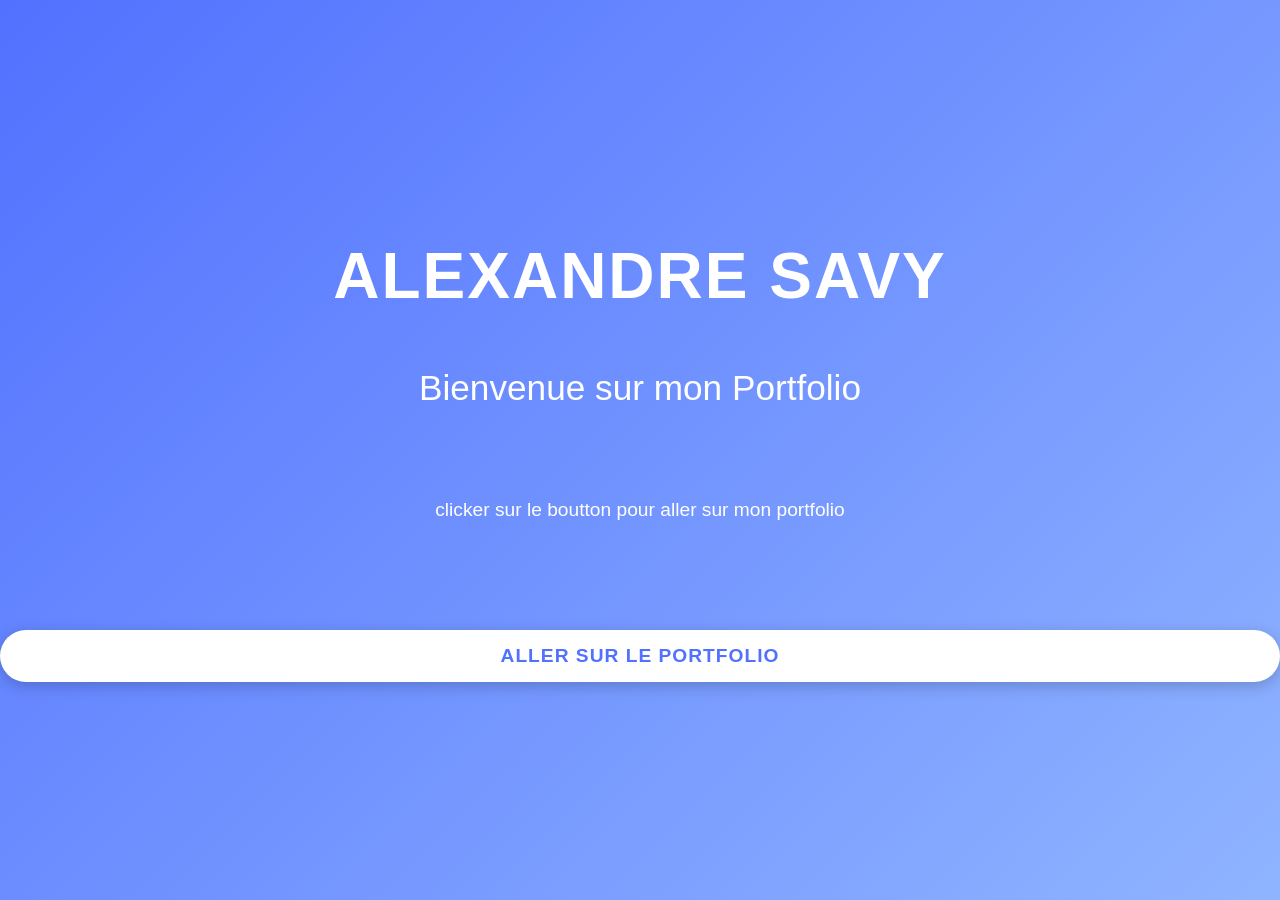
<file: index.html>
<!DOCTYPE html>
<html lang="fr">
<head>
    <meta charset="UTF-8">
    <title>Accueille portfolio</title>
    <link rel="stylesheet" type="text/css" href="./css/style.css">
</head>
<body>

    <h1 id="nomPrenomh1" class="postionAbsolueAcueille">Alexandre SAvy</h1>
<h1 id="TitrePageAcueille" class="postionAbsolueAcueille">Bienvenue sur mon Portfolio</h1>

<h4 id="h4texteAcueille" class="postionAbsolueAcueille">clicker sur le boutton pour aller sur mon portfolio</h4>

<button id="bouttonredirection" class="postionAbsolueAcueille">aller sur le portfolio</button>



<script src="./js/index.js" defer></script>

</body>
</html>
</file>
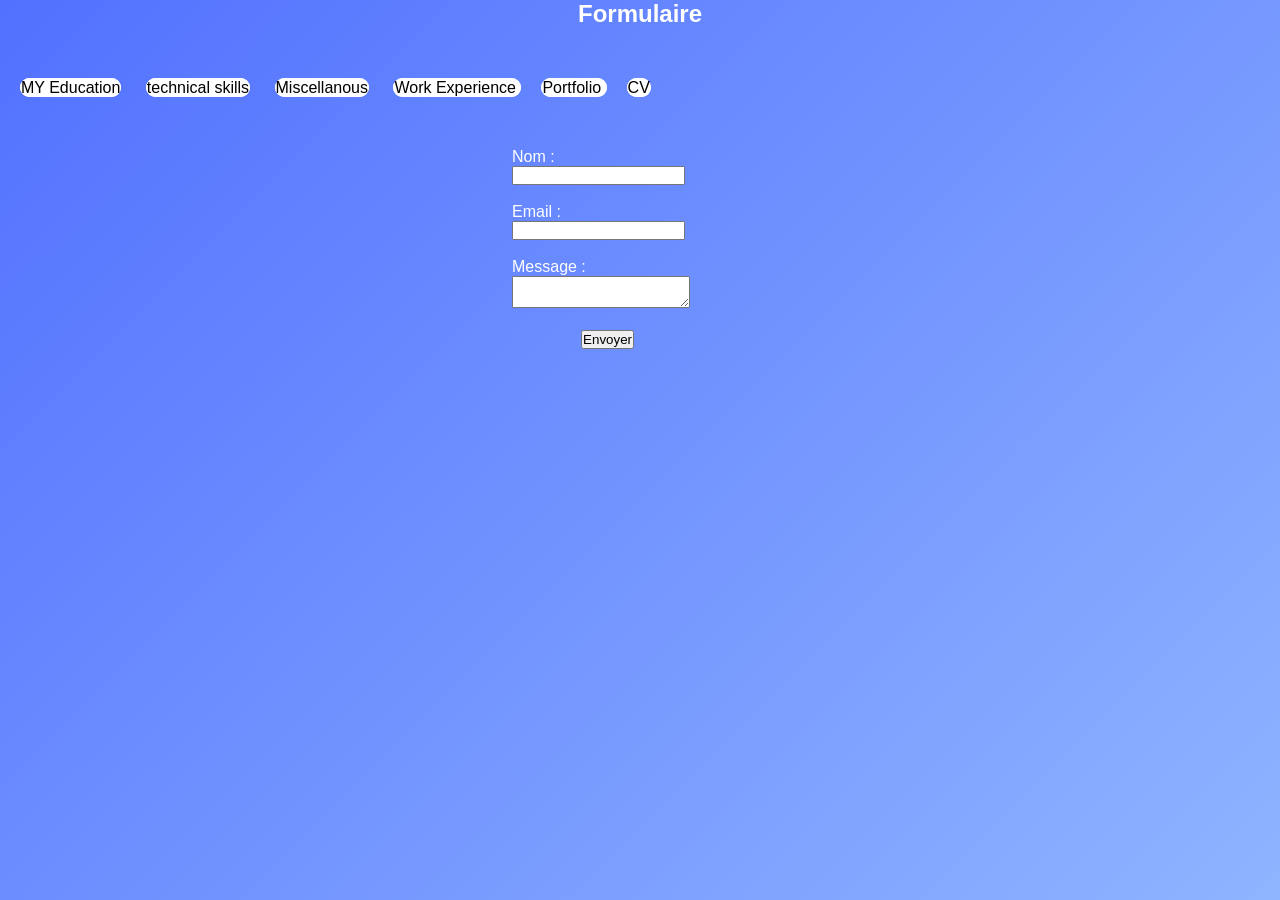
<file: html/contactPage.html>
<!DOCTYPE html>
<html lang="fr">
<head>
    <meta charset="UTF-8">
    <title>Formulaire de contact</title>
    <link rel="stylesheet" type="text/css" href="../css/styleContact.css">
</head>
<body>

<h2>Formulaire </h2>
<nav>
    <p ><a href="mainPage.html#divEducation" id="education">MY Education</a></p>
        <p><a href="mainPage.html#divTechSkills" id="skills" >technical skills</a></p>
        <p><a href="mainPage.html#Miscellanous2" id="Miscellanous">Miscellanous</a></p>
        <p><a href="mainPage.html#Experience2" id="Experience">Work Experience</a> </p>
        <p><a href="portfolio.html" id="Portfolio">Portfolio</a> </p>
        <p><a href="../doc/CV.pdf" target="_blank" id="CV">CV</a> </p>
</nav>

<form id="contactForm">
    <label>Nom :</label><br>
    <input type="text" id="nom" required><br><br>

    <label>Email :</label><br>
    <input type="email" id="email" required><br><br>

    <label>Message :</label><br>
    <textarea id="message" required></textarea><br><br>

    <button type="button" onclick="sendMail()">Envoyer</button>
</form>

<script>
function sendMail() {
    const nom = document.getElementById("nom").value;
    const email = document.getElementById("email").value;
    const message = document.getElementById("message").value;

    const mailto = `mailto:Alexandre.savy@etu.univsmb.fr?subject=Message de ${nom}&body=Email : ${email}%0D%0A%0D%0A${encodeURIComponent(message)}`;
    
    window.location.href = mailto;
}
</script>

</body>
</html>
</file>
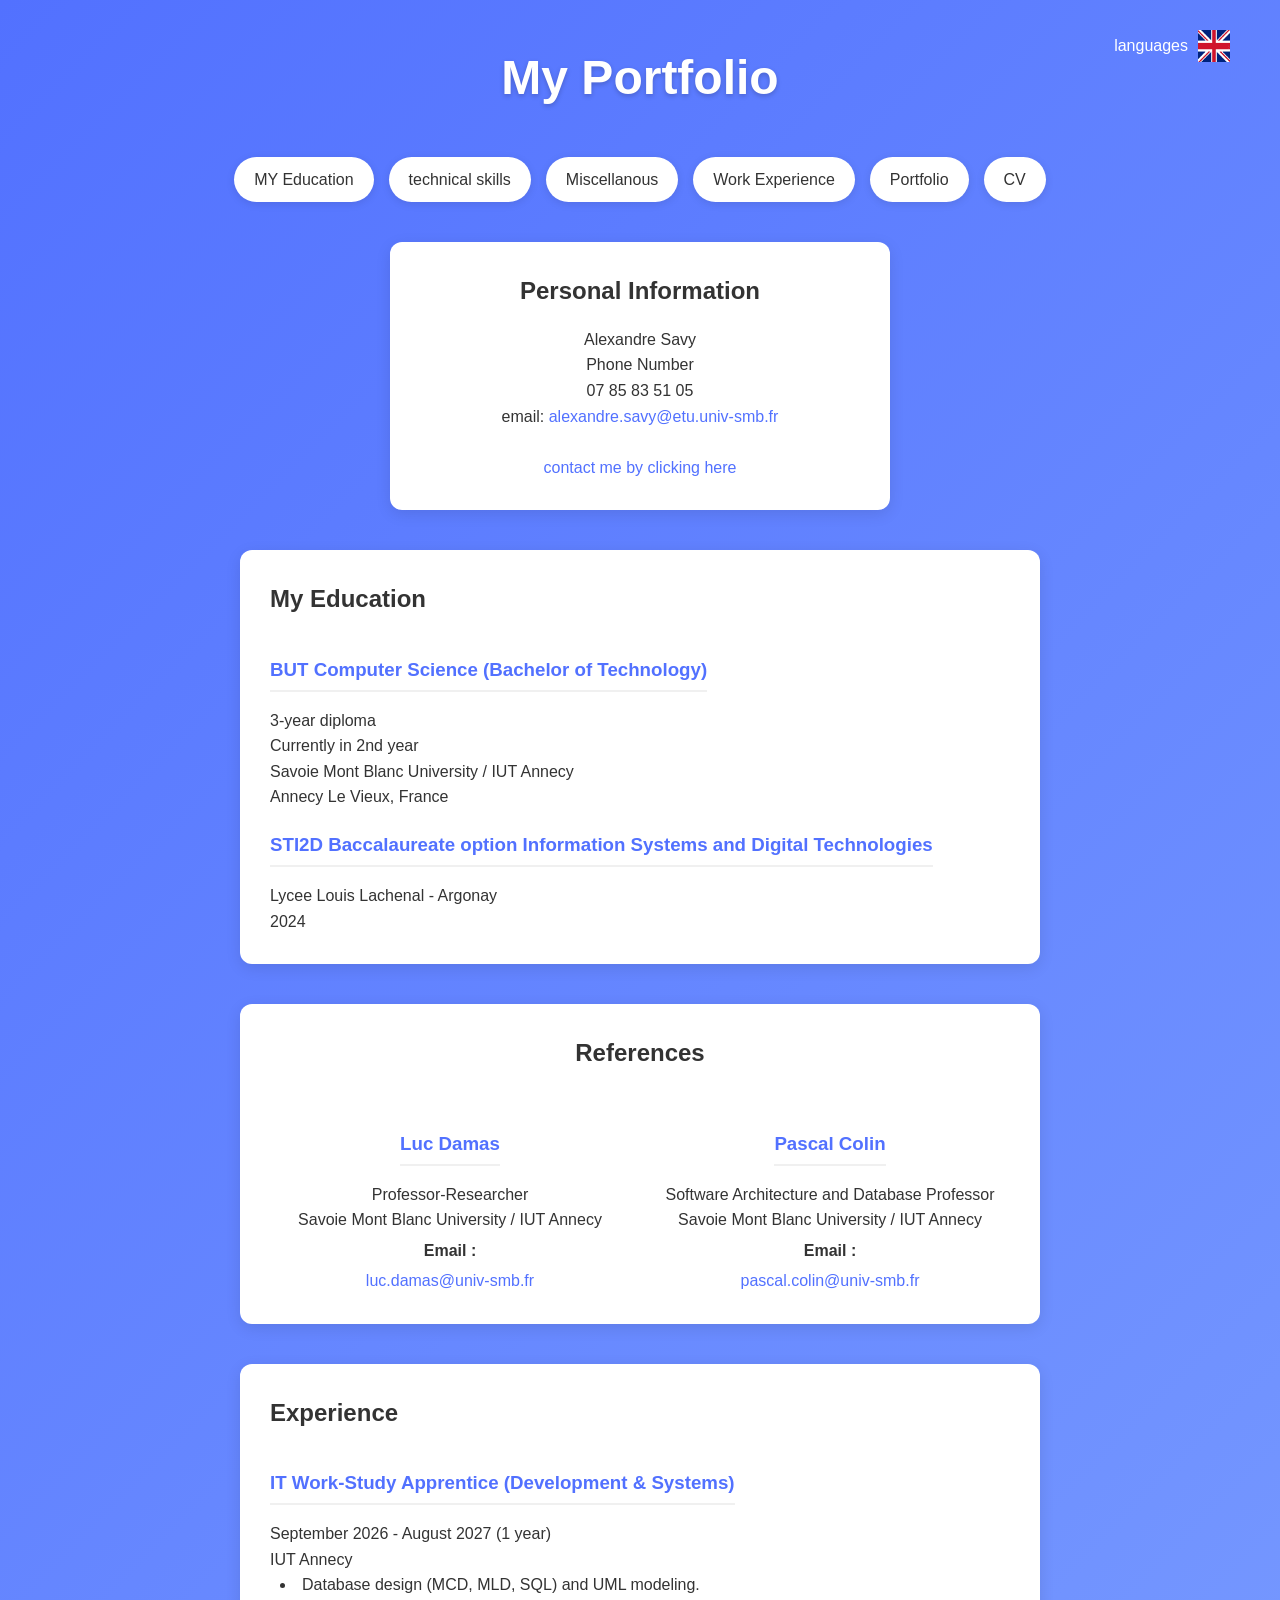
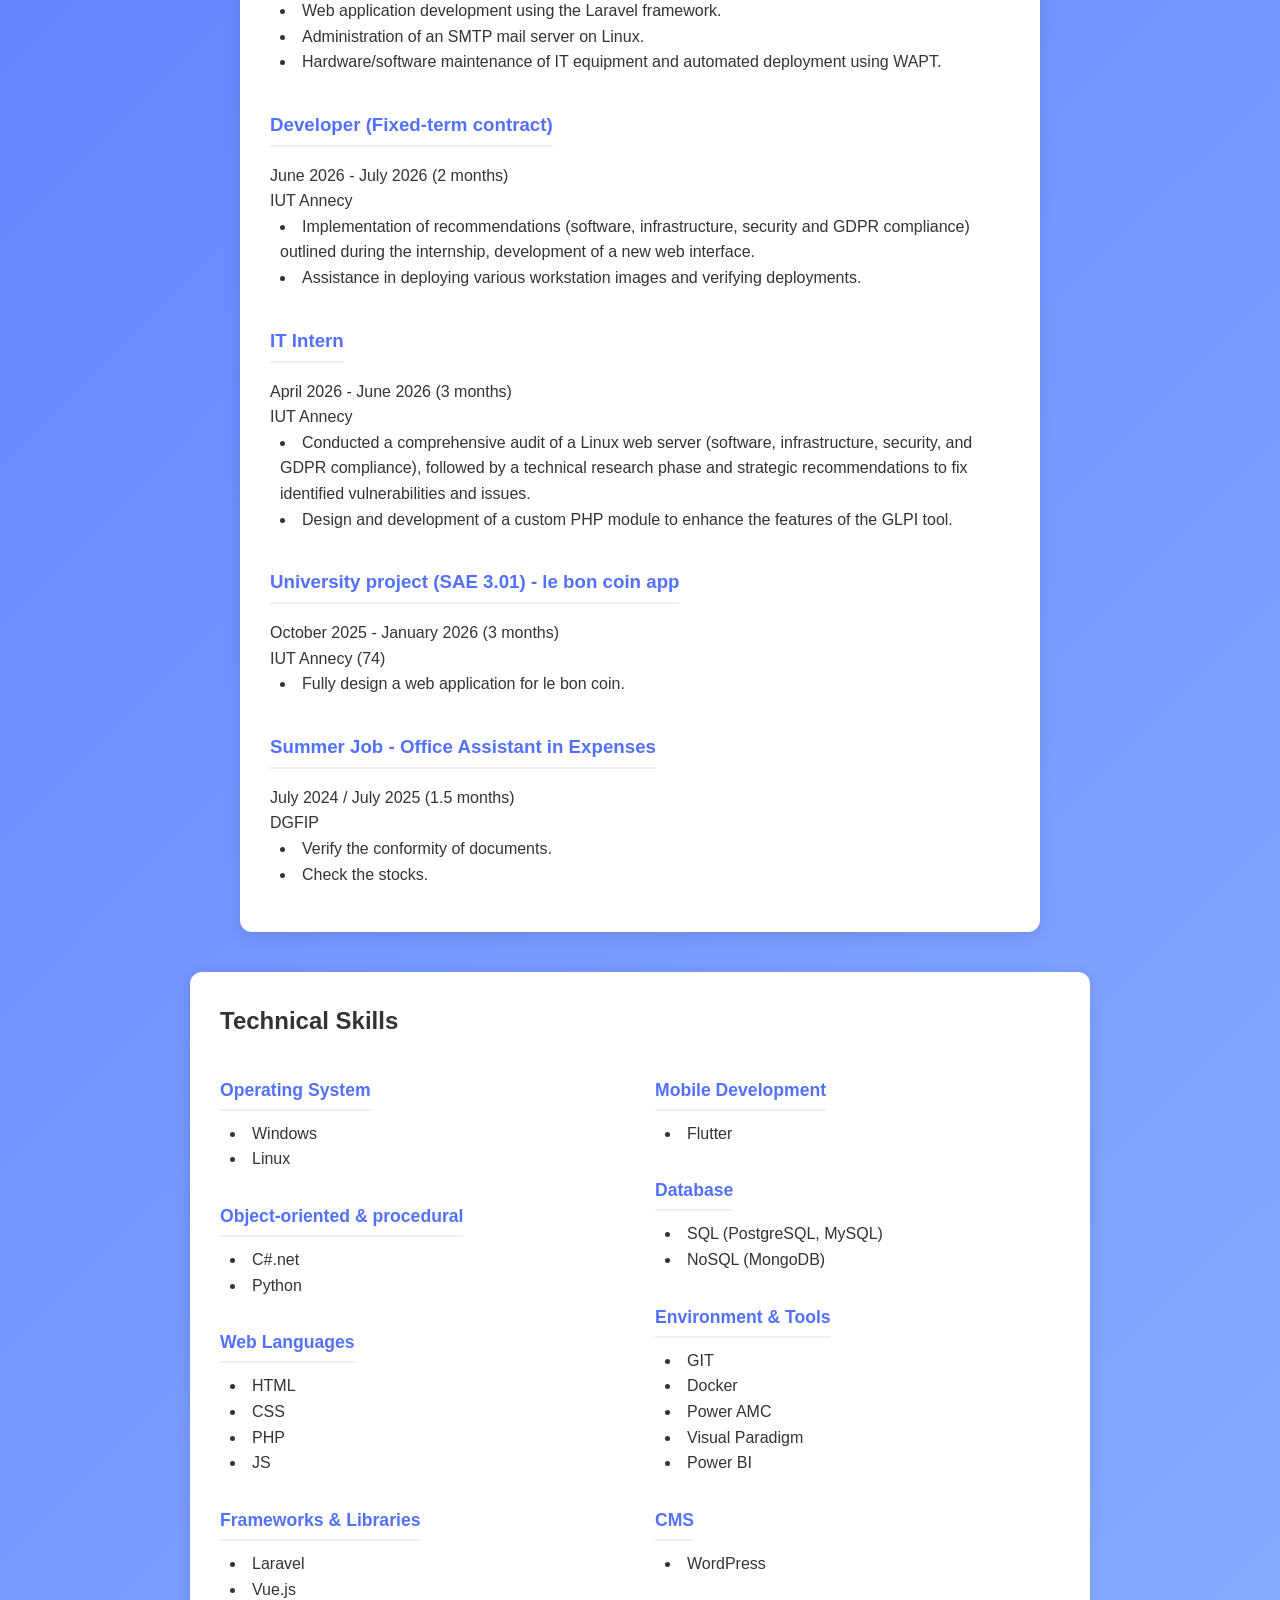
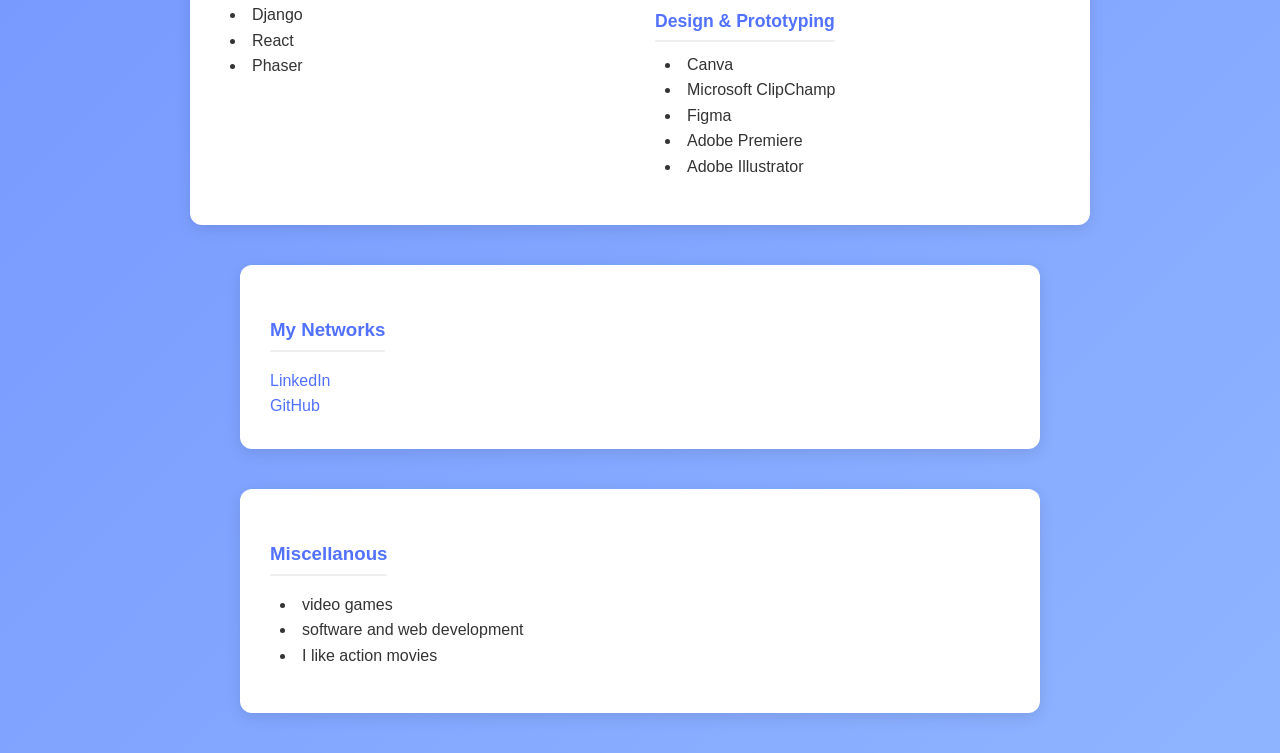
<file: html/mainPage.html>
<!DOCTYPE html>
<html lang="en">
<head>
    <meta charset="UTF-8">
    <meta name="viewport" content="width=device-width, initial-scale=1.0">
    <title>Portfolio</title>
    <link rel="stylesheet" type="text/css" href="../css/style.css">
    <link rel="icon"  href="">
</head>

<body>
    <header>
        <h1 id="h1Titre">My Portfolio</h1>
    </header>
    
    <nav>
        <p><a href="#divEducation" id="education">MY Education</a></p>
        <p><a href="#divTechSkills" id="skills">technical skills</a></p>
        <p><a href="#Miscellanous2" id="Miscellanous">Miscellanous</a></p>
        <p><a href="#Experience2" id="Experience">Work Experience</a> </p>
        <p><a href="portfolio.html" id="Portfolio">Portfolio</a> </p>
        <p><a href="../doc/CV.pdf" target="_blank" id="PortfolioCV">CV</a> </p>
    </nav>

    <div id="divLangue">
        <p id="texteLangue">languages</p>
        <img id="imgLangue" src="../img/drpEN.png" alt="">
    </div>

    <section id="sectionInfoPerso">
        <h2 id="TitreInfoPerso">Personal Information</h2>
        <article>
            <div>
                <p>Alexandre Savy</p>
                <p id="numtel" class="alignement">Phone Number</p>
                <p class="alignement">07 85 83 51 05</p>
                <p>email: <a href="mailto:alexandre.savy@etu.univ-smb.fr" class="animationLien">alexandre.savy@etu.univ-smb.fr </a></p>
                <br>
                <a class="animationLien" href="../html/contactPage.html">contact me by clicking here </a>
            </div>
        </article>
    </section>

    <div class="toutLesBaliseDansPageCV" id="divEducation">
        <h2 id="education2">My Education</h2>

        <h3 id="ecoleTitre1">BUT Computer Science (Bachelor of Technology)</h3>
        <p id="ecoleInfo1">3-year diploma</p>
        <p id="ecoleInfo2">Currently in 2nd year</p>
        <p id="ecoleInfo3">Savoie Mont Blanc University / IUT Annecy </p>
        <p id="ecoleInfo4">Annecy Le Vieux, France</p>

        <h3 id="ecoleTitre2">STI2D Baccalaureate option Information Systems and Digital Technologies</h3>
        <p id="ecoleInfo5">Lycee Louis Lachenal - Argonay</p>
        <p id="ecoleInfo6">2024</p>
    </div>

    <section class="sectionReference toutLesBaliseDansPageCV" id="idsectionReference">
        <h2 id="refTitre">References</h2>
    
        <div>
            <h3 id="refNom1">Luc Damas</h3>
            <p id="refPoste1">Professor-Researcher</p>
            <p id="refLieu1">Savoie Mont Blanc University / IUT Annecy</p>
            <p class="alignementEmail"><strong>Email : </strong></p>
            <p class="alignementEmail">
                <a id="refEmail1" href="mailto:luc.damas@univ-smb.fr" class="animationLien">luc.damas@univ-smb.fr</a>
            </p>
        </div>
    
        <div>
            <h3 id="refNom2">Pascal Colin</h3>
            <p id="refPoste2">Software Architecture and Database Professor</p>
            <p id="refLieu2">Savoie Mont Blanc University / IUT Annecy</p>
            <p class="alignementEmail"><strong>Email : </strong></p>
            <p class="alignementEmail">
                <a id="refEmail2" href="mailto:pascal.colin@univ-smb.fr" class="animationLien">pascal.colin@univ-smb.fr</a>
            </p>
        </div>
    </section>

    <div class="toutLesBaliseDansPageCV" id="divExperience">
        <h2 id="Experience2">Experience</h2>

        <!-- EXP 5 : Alternance IUT (La plus récente) -->
        <h3 id="textExperience5">IT Work-Study Apprentice (Development & Systems)</h3>
        <p id="textduree5">September 2026 - August 2027 (1 year)</p>
        <p id="textlieu5">IUT Annecy</p>
        <ul>
            <li id="textaction10">Database design (MCD, MLD, SQL) and UML modeling.</li>
            <li id="textaction11">Web application development using the Laravel framework.</li>
            <li id="textaction12">Administration of an SMTP mail server on Linux.</li>
            <li id="textaction13">Hardware/software maintenance of IT equipment and automated deployment using WAPT.</li>
        </ul>

        <!-- EXP 4 : CDD Développeur -->
        <h3 id="textExperience4">Developer (Fixed-term contract)</h3>
        <p id="textduree4">June 2026 - July 2026 (2 months)</p>
        <p id="textlieu4">IUT Annecy</p>
        <ul>
            <li id="textaction8">Implementation of recommendations (software, infrastructure, security and GDPR compliance) outlined during the internship, development of a new web interface.</li>
            <li id="textaction9">Assistance in deploying various workstation images and verifying deployments.</li>
        </ul>

        <!-- EXP 3 : Stage en informatique -->
        <h3 id="textExperience3">IT Intern</h3>
        <p id="textduree3">April 2026 - June 2026 (3 months)</p>
        <p id="textlieu3">IUT Annecy</p>
        <ul>
            <li id="textaction5">Conducted a comprehensive audit of a Linux web server (software, infrastructure, security, and GDPR compliance), followed by a technical research phase and strategic recommendations to fix identified vulnerabilities and issues.</li>
            <li id="textaction6">Design and development of a custom PHP module to enhance the features of the GLPI tool.</li>
        </ul>

        <!-- EXP 2 : Projet Universitaire -->
        <h3 id="textExperience2">University project (SAE 3.01) - le bon coin app</h3>
        <p id="textduree2">October 2025 - January 2026 (3 months)</p>
        <p id="textlieu2">IUT Annecy (74)</p>
        <ul>
            <li id="textaction4">Fully design a web application for le bon coin.</li>
        </ul>

        <!-- EXP 1 : Job d'été -->
        <h3 id="textExperience">Summer Job - Office Assistant in Expenses</h3>
        <p id="textduree">July 2024 / July 2025 (1.5 months)</p>
        <p id="textlieu">DGFIP</p>
        <ul>
            <li id="textaction1">Verify the conformity of documents.</li>
            <li id="textaction2">Check the stocks.</li>
        </ul>
    </div>

    <!-- SECTION COMPETENCES -->
    <div class="toutLesBaliseDansPageCV" id="divTechSkills">
        <h2 id="skills2">Technical Skills</h2>

        <div class="skills-grid">
            <div>
                <h3 id="systemTitre">Operating System</h3>
                <ul>
                    <li id="system1">Windows</li>
                    <li id="system2">Linux</li>
                </ul>

                <h3 id="oopTitre">Object-oriented & procedural</h3>
                <ul>
                    <li id="oop1">C#.net</li>
                    <li id="oop2">Python</li>
                </ul>

                <h3 id="webTitre">Web Languages</h3>
                <ul>
                    <li id="web1">HTML</li>
                    <li id="web2">CSS</li>
                    <li id="web3">PHP</li>
                    <li id="web4">JS</li>
                </ul>

                <h3 id="frameworkTitre">Frameworks & Libraries</h3>
                <ul>
                    <li>Laravel</li>
                    <li>Vue.js</li>
                    <li>Django</li>
                    <li>React</li>
                    <li>Phaser</li>
                </ul>
            </div>

            <div>
                <h3 id="mobileTitre">Mobile Development</h3>
                <ul>
                    <li>Flutter</li>
                </ul>

                <h3 id="databaseTitre">Database</h3>
                <ul>
                    <li id="database1">SQL (PostgreSQL, MySQL)</li>
                    <li>NoSQL (MongoDB)</li>
                </ul>

                <h3 id="envTitre">Environment & Tools</h3>
                <ul>
                    <li>GIT</li>
                    <li>Docker</li>
                    <li>Power AMC</li>
                    <li>Visual Paradigm</li>
                    <li>Power BI</li>
                </ul>

                <h3 id="cmsTitre">CMS</h3>
                <ul>
                    <li>WordPress</li>
                </ul>

                <h3 id="designTitre">Design & Prototyping</h3>
                <ul>
                    <li>Canva</li>
                    <li>Microsoft ClipChamp</li>
                    <li>Figma</li>
                    <li>Adobe Premiere</li>
                    <li>Adobe Illustrator</li>
                </ul>
            </div>
        </div>
    </div>

    <div class="toutLesBaliseDansPageCV" id="idMesReseaux">
        <h3 id="reseauxTitre">My Networks</h3>
        <p id="reseaux1"><a class="animationLien" href="https://www.linkedin.com/in/alexandre-savy-355a0b36a">LinkedIn</a> </p>
        <p> <a class="animationLien" href="https://github.com/alexandre-231">GitHub</a></p>
    </div>

    <div class="toutLesBaliseDansPageCV" id="idDivMiscellanous">
        <h3 id="Miscellanous2">Miscellanous</h3>
        <ul>
            <li id="passe1">video games</li>
            <li id="passe2">software and web development </li>
            <li id="passe3">I like action movies</li>
        </ul>
    </div>

    <script src="../js/main.js" defer></script>
</body>
</html>
</file>
<file: css/style.css>
/* --- RESET ET VARIABLES --- */
:root {
    --primary-color: #5271ff;
    --secondary-color: #8fb4ff;
    --bg-gradient: linear-gradient(135deg, var(--primary-color), var(--secondary-color));
    --text-color-dark: #333;
    --text-color-light: #666;
    --white: #ffffff;
    --shadow-soft: 0 4px 15px rgba(0, 0, 0, 0.1);
    --shadow-hover: 0 8px 25px rgba(0, 0, 0, 0.15);
    --border-radius: 12px;
    --transition-speed: 0.3s;
}

* {
    margin: 0;
    padding: 0;
    box-sizing: border-box; /* Important pour gérer les paddings et largeurs */
}

body {
    font-family: 'Segoe UI', Roboto, Helvetica, Arial, sans-serif;
    background: var(--bg-gradient);
    color: var(--white);
    min-height: 100vh;
    overflow-x: hidden;
    line-height: 1.6;
}

/* --- TYPOGRAPHIE GLOBALE --- */
h1, h2, h3, h4 {
    margin-bottom: 1rem;
    font-weight: 600;
}

/* On force la couleur noire pour les textes dans les conteneurs blancs */
.toutLesBaliseDansPageCV p, 
.toutLesBaliseDansPageCV h2, 
.toutLesBaliseDansPageCV h3, 
.toutLesBaliseDansPageCV ul, 
.toutLesBaliseDansPageCV li,
#sectionInfoPerso p,
#sectionInfoPerso h2,
#sectionInfoPerso article {
    color: var(--text-color-dark);
}

#h1Titre {
    text-align: center;
    margin: 40px 0;
    font-size: 3rem;
    text-shadow: 0 2px 5px rgba(0,0,0,0.2);
}

/* --- NAVIGATION --- */
nav {
    display: flex;
    justify-content: center;
    flex-wrap: wrap;
    gap: 15px;
    margin: 20px auto 40px auto;
    padding: 0 20px;
}

nav p {
    background-color: var(--white);
    border-radius: 25px; /* Boutons plus arrondis (pill shape) */
    transition: all var(--transition-speed) ease;
    box-shadow: 0 2px 8px rgba(0,0,0,0.1);
}

nav p a {
    display: block; /* Rend toute la zone cliquable */
    padding: 10px 20px;
    text-decoration: none;
    color: var(--text-color-dark);
    font-weight: 500;
    transition: color var(--transition-speed) ease;
}

nav p:hover {
    transform: translateY(-2px);
    box-shadow: 0 4px 12px rgba(0,0,0,0.2);
    background-color: #f8f9fa;
}

nav p:hover a {
    color: var(--primary-color);
}

/* --- GESTION DES LANGUES --- */
#divLangue {
    display: flex;
    align-items: center;
    justify-content: flex-end;
    gap: 10px;
    padding: 10px 30px;
    position: absolute;
    top: 20px;
    right: 20px;
}

#divLangue img {
    width: 32px;
    height: 32px;
    cursor: pointer;
    transition: transform 0.2s ease;
}

#divLangue img:hover {
    transform: scale(1.1);
}

/* --- CONTENEURS PRINCIPAUX (Les "Cartes") --- */
.toutLesBaliseDansPageCV, #sectionInfoPerso {
    background-color: var(--white);
    box-shadow: var(--shadow-soft);
    border-radius: var(--border-radius);
    padding: 30px;
    margin: 0 auto 40px auto; /* Centre le conteneur */
    max-width: 800px; /* Largeur maximale pour éviter que ce soit trop large sur grand écran */
    width: 90%; /* S'adapte sur les petits écrans */
    transition: transform var(--transition-speed) ease, box-shadow var(--transition-speed) ease;
}

.toutLesBaliseDansPageCV:hover, #sectionInfoPerso:hover {
    transform: translateY(-5px);
    box-shadow: var(--shadow-hover);
}

/* Ajustements spécifiques à l'intérieur des cartes */
#sectionInfoPerso {
    max-width: 500px;
    text-align: center;
}

#sectionInfoPerso article {
    margin: 0;
}

/* Alignement des sections complexes (Ref, Experience) */
#idsectionReference {
    display: flex;
    flex-wrap: wrap;
    justify-content: space-around; /* Sépare les deux références */
    gap: 20px;
}

#idsectionReference h2 {
    width: 100%; /* Le titre prend toute la largeur */
    text-align: center;
}

#idsectionReference div {
    flex: 1;
    min-width: 250px;
    margin: 0;
    text-align: center;
}

.alignementEmail {
    display: block; /* Retour à la ligne propre */
    margin-top: 5px;
}

/* Listes (Expériences, Misc) */
.toutLesBaliseDansPageCV ul {
    list-style-position: inside;
    margin-left: 10px;
    margin-bottom: 15px;
    color: var(--text-color-light);
}

.toutLesBaliseDansPageCV h3 {
    margin-top: 20px;
    color: var(--primary-color);
    border-bottom: 2px solid #f0f0f0;
    padding-bottom: 5px;
    display: inline-block;
}

/* --- LIENS --- */
.animationLien {
    text-decoration: none;
    color: var(--primary-color);
    font-weight: 500;
    position: relative;
}

.animationLien::after {
    content: '';
    position: absolute;
    width: 100%;
    transform: scaleX(0);
    height: 2px;
    bottom: 0;
    left: 0;
    background-color: var(--primary-color);
    transform-origin: bottom right;
    transition: transform 0.25s ease-out;
}

.animationLien:hover::after {
    transform: scaleX(1);
    transform-origin: bottom left;
}

.animationLien:hover {
    cursor: pointer;
}

/* --- PAGE D'ACCUEIL (index.html) --- */
.postionAbsolueAcueille {
    text-align: center;
    position: absolute;
    left: 50%;
    transform: translateX(-50%); /* Centre parfaitement horizontalement */
    width: 100%;
}

#nomPrenomh1 {
    top: 25%;
    font-size: 4rem;
    font-weight: 800;
    text-transform: uppercase;
    letter-spacing: 2px;
}

#TitrePageAcueille {
    top: 40%;
    font-size: 2.2rem;
    font-weight: 300;
}

#h4texteAcueille {
    top: 55%;
    font-size: 1.2rem;
    font-weight: 400;
    opacity: 0.9;
}

#bouttonredirection {
    top: 70%;
    left: 50%;
    transform: translateX(-50%);
    padding: 15px 40px;
    background: var(--white);
    color: var(--primary-color);
    font-size: 1.2rem;
    border: none;
    border-radius: 30px;
    font-weight: bold;
    cursor: pointer;
    transition: all 0.3s ease;
    box-shadow: 0 4px 15px rgba(0,0,0,0.2);
    text-transform: uppercase;
    letter-spacing: 1px;
}

#bouttonredirection:hover {
    background: #f0f4ff;
    box-shadow: 0 8px 25px rgba(0,0,0,0.3);
    transform: translateX(-50%) translateY(-3px); 
}

/* Animations Accueil */
h1, h4, #bouttonredirection {
    opacity: 0;
    animation: fadeOnly 1.2s ease forwards;
}

@keyframes fadeOnly {
    0% { opacity: 0; transform: translateY(20px) translateX(var(--translateX, 0)); }
    100% { opacity: 1; transform: translateY(0) translateX(var(--translateX, 0)); }
}

#nomPrenomh1 { --translateX: -50%; }
#TitrePageAcueille { --translateX: -50%; animation-delay: 0.3s; }
#h4texteAcueille { --translateX: -50%; animation-delay: 0.6s; }
#bouttonredirection { --translateX: -50%; animation-delay: 0.9s; }

/* --- PAGE PORTFOLIO (Filtres et Cartes Projets) --- */
.haederprojetPage {
    text-align: center;
    margin-top: 20px;
}

/* Conteneur des filtres */
#filter-section {
    display: flex;
    justify-content: center;
    align-items: center;
    flex-wrap: wrap;
    gap: 15px;
    margin: 20px auto;
    padding: 10px;
}

input[type="checkbox"] + label {
    cursor: pointer;
    background-color: rgba(255, 255, 255, 0.2);
    padding: 8px 15px;
    border-radius: 20px;
    margin: 0 10px;
    transition: background-color 0.3s;
}

input[type="checkbox"]:checked + label {
    background-color: var(--white);
    color: var(--primary-color);
    font-weight: bold;
}
input[type="checkbox"] { display: none; } 

#btnFiltre {
    padding: 10px 20px;
    background-color: var(--primary-color);
    color: var(--white);
    border: 2px solid var(--white);
    border-radius: 20px;
    cursor: pointer;
    font-weight: bold;
    margin-left: 20px;
    transition: all 0.3s;
}
#btnFiltre:hover {
    background-color: var(--white);
    color: var(--primary-color);
}

/* Conteneur global des projets (CORRECTION DU LAYOUT) */
#projects-container {
    display: flex;
    flex-wrap: wrap;
    justify-content: center;
    gap: 30px;
    padding: 40px 20px;
    max-width: 1200px;
    margin: 0 auto;
}

.tous {
    background-color: var(--white);
    border: none;
    border-radius: var(--border-radius);
    width: 300px; 
    display: flex;
    flex-direction: column;
    align-items: center;
    padding: 20px;
    box-shadow: var(--shadow-soft);
    transition: transform 0.3s, box-shadow 0.3s;
    margin: 0; 
}

.tous:hover {
    transform: translateY(-10px);
    box-shadow: var(--shadow-hover);
    cursor: pointer; 
}

.tous img {
    width: 120px;
    height: 120px;
    object-fit: cover;
    border-radius: 50%;
    margin-bottom: 15px;
    box-shadow: 0 4px 10px rgba(0,0,0,0.1);
}

.tous h3 {
    color: var(--primary-color);
    margin-bottom: 10px;
    text-align: center;
}

.tous p {
    color: var(--text-color-light);
    text-align: center;
    font-size: 0.9rem;
    flex-grow: 1; 
}

.tous a {
    margin-top: 15px;
    color: var(--primary-color);
    text-decoration: none;
    font-weight: bold;
    font-size: 0.9rem;
}

/* --- MODALE DES PROJETS (JS Generated) --- */
#backgroundDivProjet {
    background-color: rgba(0,0,0, 0.8); /* Fond bien sombre */
    backdrop-filter: blur(5px);
    display: flex;
    justify-content: center;
    align-items: center;
    z-index: 9999; /* Sécurité : au dessus de TOUT */
    position: fixed; /* IMPORTANT : Fixé par rapport à l'écran */
    top: 0;
    left: 0;
    width: 100vw;
    height: 100vh;
    margin: 0;
    padding: 0;
}

#fondpourtext {
    position: relative; 
    background-color: var(--white);
    width: 80%;
    max-width: 900px;
    max-height: 90vh; 
    overflow-y: auto;
    border-radius: var(--border-radius);
    padding: 40px;
    box-shadow: 0 10px 40px rgba(0,0,0,0.5);
}

.couleurTextProjet {
    color: var(--text-color-dark) !important;
}

.alignementImgTitreProjet {
    display: flex;
    align-items: center;
    gap: 20px;
    margin-bottom: 20px;
}
.alignementImgTitreProjet img { margin: 0; }
.alignementImgTitreProjet h1 { margin: 0; color: var(--primary-color) !important; border-bottom: none;}

#imgDetailprojet {
    width: 100px;
    height: 100px;
    border-radius: 50%;
    object-fit: cover;
}

#galleryProjet {
    display: flex; 
    flex-wrap: wrap; 
    gap: 15px; 
    justify-content: center; 
    margin-top: 20px;
}

.imgGalerieProjet {
    max-width: 100%; 
    height: auto; 
    display: block; 
    border-radius: 8px; 
    box-shadow: 0 2px 5px rgba(0,0,0,0.2); 
    max-height: 400px; 
    object-fit: contain; 
}

#closeBouton {
    position: absolute;
    right: 20px;
    top: 20px;
    width: 30px;
    height: 30px;
    background-color: #f0f0f0;
    border-radius: 50%;
    display: flex;
    justify-content: center;
    align-items: center;
    font-weight: bold;
    color: var(--text-color-dark);
    cursor: pointer;
    transition: all 0.3s ease;
}

#closeBouton:hover {
    background-color: #ff5252;
    color: white;
    transform: rotate(90deg);
}

/* Animations de la modale */
.out {
    animation: scaleOut 0.4s ease forwards;
}
.enter {
    animation: scaleIn 0.4s cubic-bezier(0.175, 0.885, 0.32, 1.275) forwards;
}

@keyframes scaleIn {
    0% { transform: scale(0.8); opacity: 0; }
    100% { transform: scale(1); opacity: 1; }
}
@keyframes scaleOut {
    0% { transform: scale(1); opacity: 1; }
    100% { transform: scale(0.8); opacity: 0; }
}

/* --- GRILLE POUR LES COMPÉTENCES (2 colonnes) --- */
#divTechSkills {
    max-width: 900px;
}

.skills-grid {
    display: grid;
    grid-template-columns: repeat(auto-fit, minmax(280px, 1fr));
    gap: 30px;
    margin-top: 20px;
    text-align: left;
}

.skills-grid h3 {
    margin-top: 15px;
    margin-bottom: 10px;
    font-size: 1.1rem;
}

/* --- UTILITAIRES --- */
.hidden { display: none !important; }
.alignement { display: block; }
</file>
<file: css/styleContact.css>
*{
    margin: 0;
    padding: 0;
}
body {
    font-family: "Segoe UI", Arial, sans-serif;
    background: linear-gradient(135deg, #5271ff, #8fb4ff);
    color: white;
    min-height: 100vh;
    overflow-x: hidden;
    margin: 0;
}
nav p a {
    text-decoration: none;
    color: black;
    

    

}
nav p {
    display: inline;
    border: 1px solid white;
    background-color: white;
    margin-left: 20px;
    
    border-radius: 10px;
    margin-bottom: 4%;
}
h2{
    text-align: center;
    margin-bottom: 4%;
}
form{
    margin-left: 40%;
    margin-top: 4%;
}
form button{
    margin-left: 9%;
}
</file>
